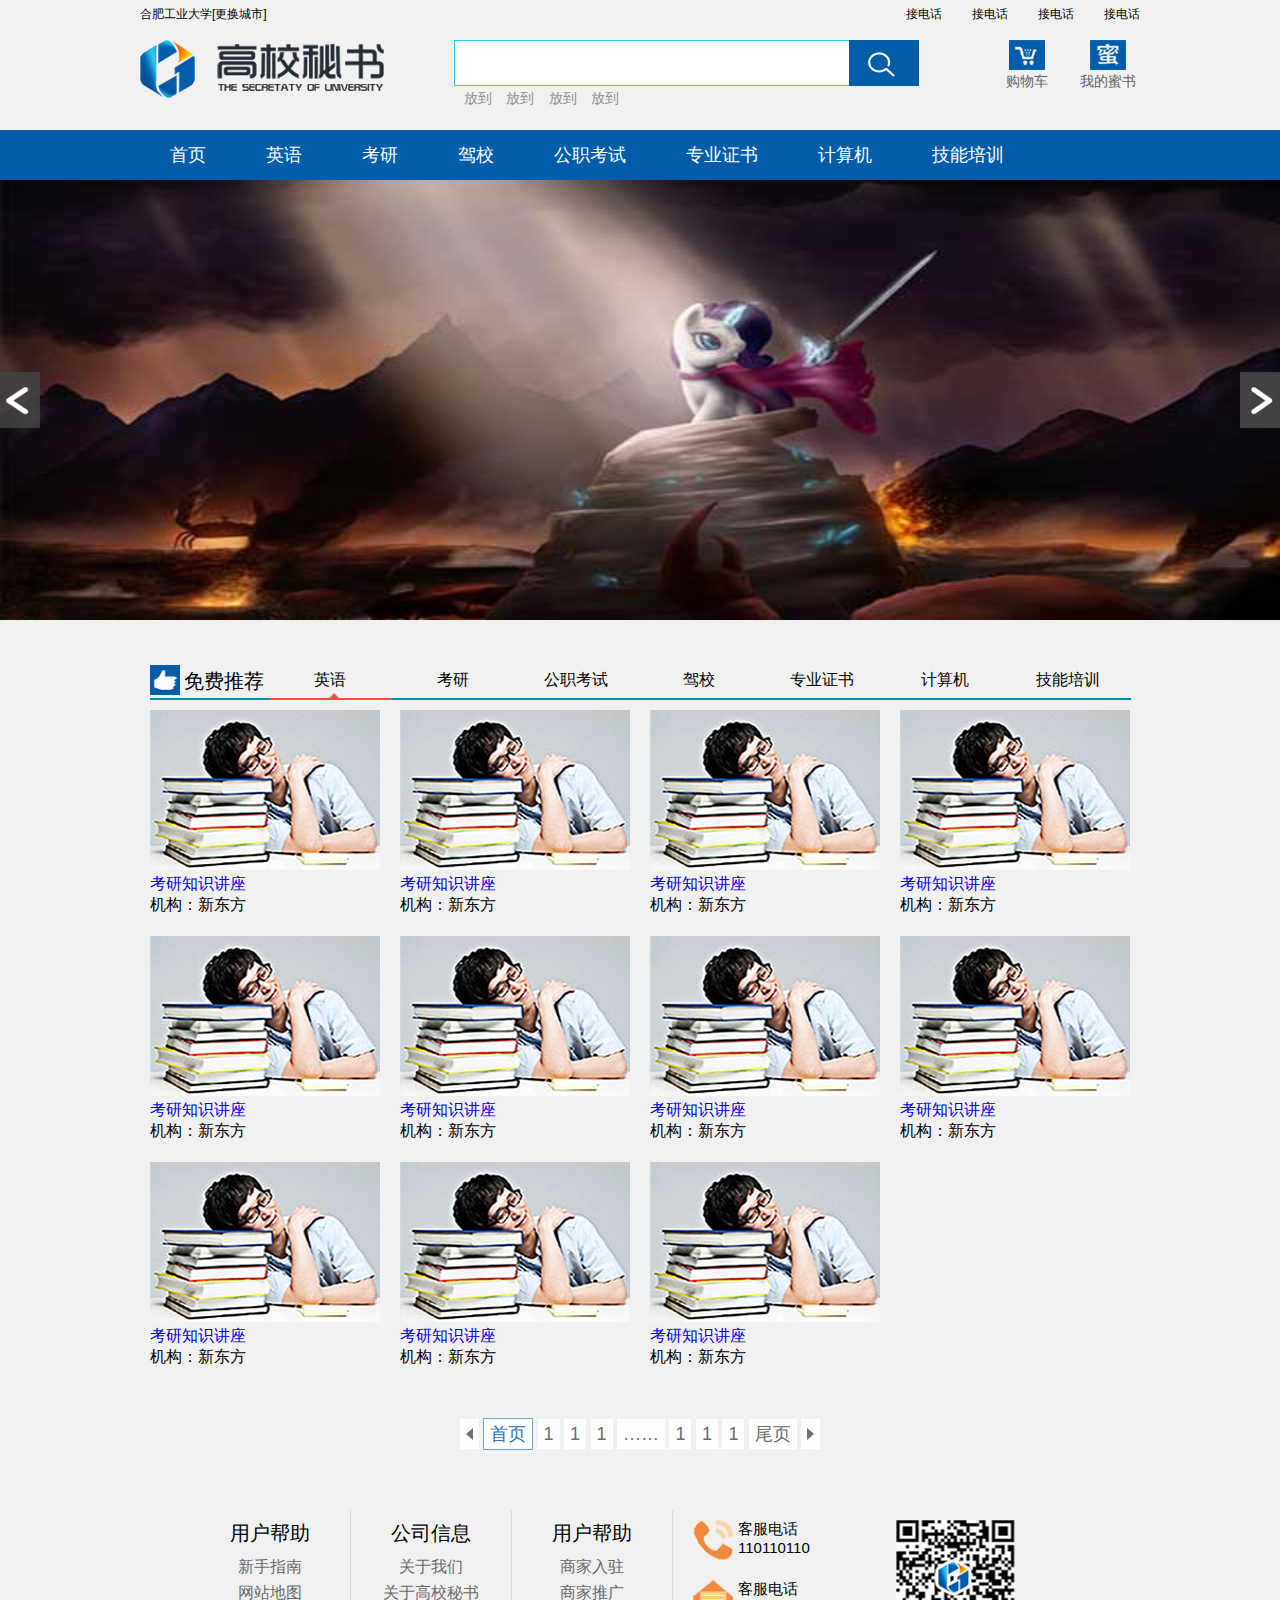
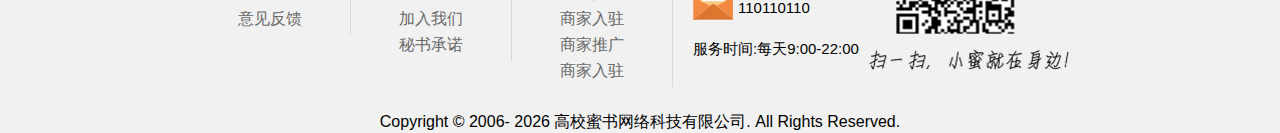
<file: index.html>
<!DOCTYPE html>
<html>
<head lang="en">
    <meta charset="UTF-8">
    <title>高校蜜书</title>
    <link rel="stylesheet" href="lib/normalize.css"/>
    <link rel="stylesheet" href="css/public.css"/>
    <link rel="stylesheet" href="css/index.css"/>
</head>
<body>
<div id="header">
    <!--页面最顶部链接-->
    <div class="topLink">
        <span class="left">合肥工业大学</span>
        <a class="left" href="#">[更换城市]</a>
        <a class="right" href="#">接电话</a>
        <a class="right" href="#">接电话</a>
        <a class="right" href="#">接电话</a>
        <a class="right" href="#">接电话</a>
    </div>

    <!--蜜书Logo和搜索框等-->
    <div class="band">
        <img class="bandContent" src="images/logo.png" alt="高校蜜书Logo"/>

        <div class="search bandContent">
            <form action="search.php">
                <input type="text" name="searchWord" id="searchInput"/>
                <input type="submit" name="searchSubmit" id="searchSubmit" value=""/>
            </form>
            <a class="down" href="#">放到</a>
            <a class="down" href="#">放到</a>
            <a class="down" href="#">放到</a>
            <a class="down" href="#">放到</a>
        </div>
        <a href="#" class="squareLink shoppingCar">
            <img src="images/car.png" alt=""/>

            <p>购物车</p>
        </a>
        <a href="#" class="squareLink">
            <img src="images/mi.png" alt=""/>

            <p>我的蜜书</p>
        </a>
    </div>

    <!--导航栏-->
    <div class="nav">
        <ul>
            <li>
                <a class="navLink" href="#">首页</a>
            </li>
            <li>
                <a class="navLink" href="#">英语</a>
                <ul class="downUl">
                    <li><a href="#">对方的肌</a></li>
                    <li><a href="#">fdfdfddf</a></li>
                    <li><a href="#">dfdfdfd</a></li>
                </ul>
            </li>
            <li>
                <a class="navLink" href="#">考研</a>
                <ul class="downUl">
                    <li><a href="#">对方的肌</a></li>
                    <li><a href="#">fdfdfddf</a></li>
                    <li><a href="#">dfdfdfd</a></li>
                </ul>
            </li>
            <li>
                <a class="navLink" href="#">驾校</a>
                <ul class="downUl">
                    <li><a href="#">对方的肌</a></li>
                    <li><a href="#">fdfdfddf</a></li>
                    <li><a href="#">dfdfdfd</a></li>
                </ul>
            </li>
            <li>
                <a class="navLink" href="#">公职考试</a>
                <ul class="downUl">
                    <li><a href="#">对方的肌</a></li>
                    <li><a href="#">fdfdfddf</a></li>
                    <li><a href="#">dfdfdfd</a></li>
                </ul>
            </li>
            <li>
                <a class="navLink" href="#">专业证书</a>
                <ul class="downUl">
                    <li><a href="#">对方的肌</a></li>
                    <li><a href="#">fdfdfddf</a></li>
                    <li><a href="#">dfdfdfd</a></li>
                </ul>
            </li>
            <li>
                <a class="navLink" href="#">计算机</a>
                <ul class="downUl">
                    <li><a href="#">对方的肌</a></li>
                    <li><a href="#">fdfdfddf</a></li>
                    <li><a href="#">dfdfdfd</a></li>
                </ul>
            </li>
            <li>
                <a class="navLink" href="#">技能培训</a>
                <ul class="downUl">
                    <li><a href="#">对方的肌</a></li>
                    <li><a href="#">fdfdfddf</a></li>
                    <li><a href="#">dfdfdfd</a></li>
                </ul>
            </li>
        </ul>
    </div>
</div>

<!--中央大图轮播-->
<div id="slide">
    <ul>
        <li><a href="#"><img src="images/1.jpg" alt="首页轮播图片"/></a></li>
        <li><a href="#"><img src="images/2.jpg" alt="首页轮播图片"/></a></li>
        <li><a href="#"><img src="images/3.jpg" alt="首页轮播图片"/></a></li>
        <li><a href="#"><img src="images/4.jpg" alt="首页轮播图片"/></a></li>
        <li><a href="#"><img src="images/5.jpg" alt="首页轮播图片"/></a></li>
    </ul>
    <div class="arrow" id="prev"></div>
    <div class="arrow" id="next"></div>
</div>

<!--主体部分-->
<div class="content">
    <!--免费推荐导航-->
    <div class="topNav">
        <img class="good" src="images/good.png" alt="免费推荐"/>
        <span class="goodP">免费推荐</span>
        <ul class="topNavUl">
            <li id="yy">
                <p>英语</p>
                <img class="active" src="images/active.png" alt=""/>
            </li>
            <li id="ky">
                <p>考研</p>
                <img src="images/active.png" alt=""/>
            </li>
            <li id="gzks">
                <p>公职考试</p>
                <img src="images/active.png" alt=""/>
            </li>
            <li id="jx">
                <p>驾校</p>
                <img src="images/active.png" alt=""/>
            </li>
            <li id="zyzs">
                <p>专业证书</p>
                <img src="images/active.png" alt=""/>
            </li>
            <li id="jsj">
                <p>计算机</p>
                <img src="images/active.png" alt=""/>
            </li>
            <li id="jnpx">
                <p>技能培训</p>
                <img src="images/active.png" alt=""/>
            </li>
        </ul>
    </div>

    <div class="main">
        <!--主题板块内容-->
        <div class="class">
            <a class="classImg" href="#">
                <img src="images/class.png" alt=""/>
            </a>
            <a href="#">考研知识讲座</a><br>

            <p>机构：新东方</p>

            <p>奖品：450节课</p>

            <p>开课时间：2015-4-12</p>
            <button data-cid="1" class="baoming">报&nbsp;名</button>
        </div>
        <div class="class">
            <a class="classImg" href="#">
                <img src="images/class.png" alt=""/>
            </a>
            <a href="#">考研知识讲座</a><br>

            <p>机构：新东方</p>

            <p>奖品：450节课</p>

            <p>开课时间：2015-4-12</p>
            <button data-cid="2" class="baoming">报&nbsp;名</button>
        </div>
        <div class="class">
            <a class="classImg" href="#">
                <img src="images/class.png" alt=""/>
            </a>
            <a href="#">考研知识讲座</a><br>

            <p>机构：新东方</p>

            <p>奖品：450节课</p>

            <p>开课时间：2015-4-12</p>
            <button data-cid="3" class="baoming">报&nbsp;名</button>
        </div>
        <div class="class">
            <a class="classImg" href="#">
                <img src="images/class.png" alt=""/>
            </a>
            <a href="#">考研知识讲座</a><br>

            <p>机构：新东方</p>

            <p>奖品：450节课</p>

            <p>开课时间：2015-4-12</p>
            <button data-cid="4" class="baoming">报&nbsp;名</button>
        </div>
        <div class="class">
            <a class="classImg" href="#">
                <img src="images/class.png" alt=""/>
            </a>
            <a href="#">考研知识讲座</a><br>

            <p>机构：新东方</p>

            <p>奖品：450节课</p>

            <p>开课时间：2015-4-12</p>
            <button data-cid="5" class="baoming">报&nbsp;名</button>
        </div>
        <div class="class">
            <a class="classImg" href="#">
                <img src="images/class.png" alt=""/>
            </a>
            <a href="#">考研知识讲座</a><br>

            <p>机构：新东方</p>

            <p>奖品：450节课</p>

            <p>开课时间：2015-4-12</p>
            <button data-cid="6" class="baoming">报&nbsp;名</button>
        </div>
        <div class="class">
            <a class="classImg" href="#">
                <img src="images/class.png" alt=""/>
            </a>
            <a href="#">考研知识讲座</a><br>

            <p>机构：新东方</p>

            <p>奖品：450节课</p>

            <p>开课时间：2015-4-12</p>
            <button data-cid="7" class="baoming">报&nbsp;名</button>
        </div>
        <div class="class">
            <a class="classImg" href="#">
                <img src="images/class.png" alt=""/>
            </a>
            <a href="#">考研知识讲座</a><br>

            <p>机构：新东方</p>

            <p>奖品：450节课</p>

            <p>开课时间：2015-4-12</p>
            <button data-cid="8" class="baoming">报&nbsp;名</button>
        </div>
        <div class="class">
            <a class="classImg" href="#">
                <img src="images/class.png" alt=""/>
            </a>
            <a href="#">考研知识讲座</a><br>

            <p>机构：新东方</p>

            <p>奖品：450节课</p>

            <p>开课时间：2015-4-12</p>
            <button data-cid="9" class="baoming">报&nbsp;名</button>
        </div>
        <div class="class">
            <a class="classImg" href="#">
                <img src="images/class.png" alt=""/>
            </a>
            <a href="#">考研知识讲座</a><br>

            <p>机构：新东方</p>

            <p>奖品：450节课</p>

            <p>开课时间：2015-4-12</p>
            <button data-cid="10" class="baoming">报&nbsp;名</button>
        </div>
        <div class="class">
            <a class="classImg" href="#">
                <img src="images/class.png" alt=""/>
            </a>
            <a href="#">考研知识讲座</a><br>

            <p>机构：新东方</p>

            <p>奖品：450节课</p>

            <p>开课时间：2015-4-12</p>
            <button data-cid="11" class="baoming">报&nbsp;名</button>
        </div>
        <div class="clearfloat"></div>
    </div>

    <!--翻页-->
    <div id="page">
        <a href="#" class="page">
            <img src="images/prev_page.png" alt=""/>
        </a>
        <a href="#" class="page now">首页</a>
        <a href="#" class="page">1</a>
        <a href="#" class="page">1</a>
        <a href="#" class="page">1</a>
        <a href="#" class="page">……</a>
        <a href="#" class="page">1</a>
        <a href="#" class="page">1</a>
        <a href="#" class="page">1</a>
        <a href="#" class="page">尾页</a>
        <a href="#" class="page">
            <img src="images/next_page.png" alt=""/>
        </a>
    </div>
</div>

<!--底部链接信息-->
<div id="footer">
    <div class="footerLink">
        <p>用户帮助</p>
        <a href="#">新手指南</a>
        <a href="#">网站地图</a>
        <a href="#">意见反馈</a>
    </div>
    <div class="footerLink">
        <p>公司信息</p>
        <a href="#">关于我们</a>
        <a href="#">关于高校秘书</a>
        <a href="#">加入我们</a>
        <a href="#">秘书承诺</a>
    </div>
    <div class="footerLink">
        <p>用户帮助</p>
        <a href="#">商家入驻</a>
        <a href="#">商家推广</a>
        <a href="#">商家入驻</a>
        <a href="#">商家推广</a>
        <a href="#">商家入驻</a>
    </div>

    <div class="link">
        <div class="service">
            <img src="images/phone.png" alt=""/>

            <p>客服电话<br>110110110</p>
        </div>
        <div class="service">
            <img src="images/email.png" alt=""/>

            <p>客服电话<br>110110110</p>
        </div>
        <p>服务时间:每天9:00-22:00</p>
    </div>

    <img class="qrcode" src="images/qrcode.png" alt=""/>

    <div class="clearfloat"></div>
</div>

<p class="copy">
    Copyright © 2006-
    <script>document.write(new Date().getFullYear());</script>
    高校蜜书网络科技有限公司. All Rights Reserved.
</p>

<div class="alertBg"></div>
<div class="alert">
    <div class="close"></div>
    <p class="alertTitle">团购报名</p>

    <form id="wocao">
        <label for="name">姓名</label>
        <input class="fuck" id="name" name="name" type="text"/>
        <br/>
        <label for="school">学校</label>
        <input class="fuck" id="school" name="school" type="text"/>
        <br/>
        <label for="subject">专业</label>
        <input class="fuck" id="subject" name="subject" type="text"/>
        <br/>
        <label for="phone">联系方式</label>
        <input class="fuck" id="phone" name="phone" type="text"/>
        <br/>
        <label>性别</label>
        <input name="sex" type="radio" value="男" checked="checked"/>男
        <input name="sex" type="radio" value="女"/>女
        <br/>

        <p>组团价格更优惠</p>
        <button id="sub">报名</button>
    </form>

    <div class="success">
        <img src="images/success.png" alt=""/>

        <p>我们的课程顾问会在短时间内联系您，您可以向她咨询相关问题!</p>
        <button>返回页面</button>
    </div>
</div>

<!--<script src="http://libs.baidu.com/jquery/1.8.3/jquery.min.js"></script>-->
<script src="lib/jquery.min.js"></script>
<script src="js/public.js"></script>
<script src="js/index.js"></script>
<script src="js/sub.js"></script>
</body>
</html>
</file>
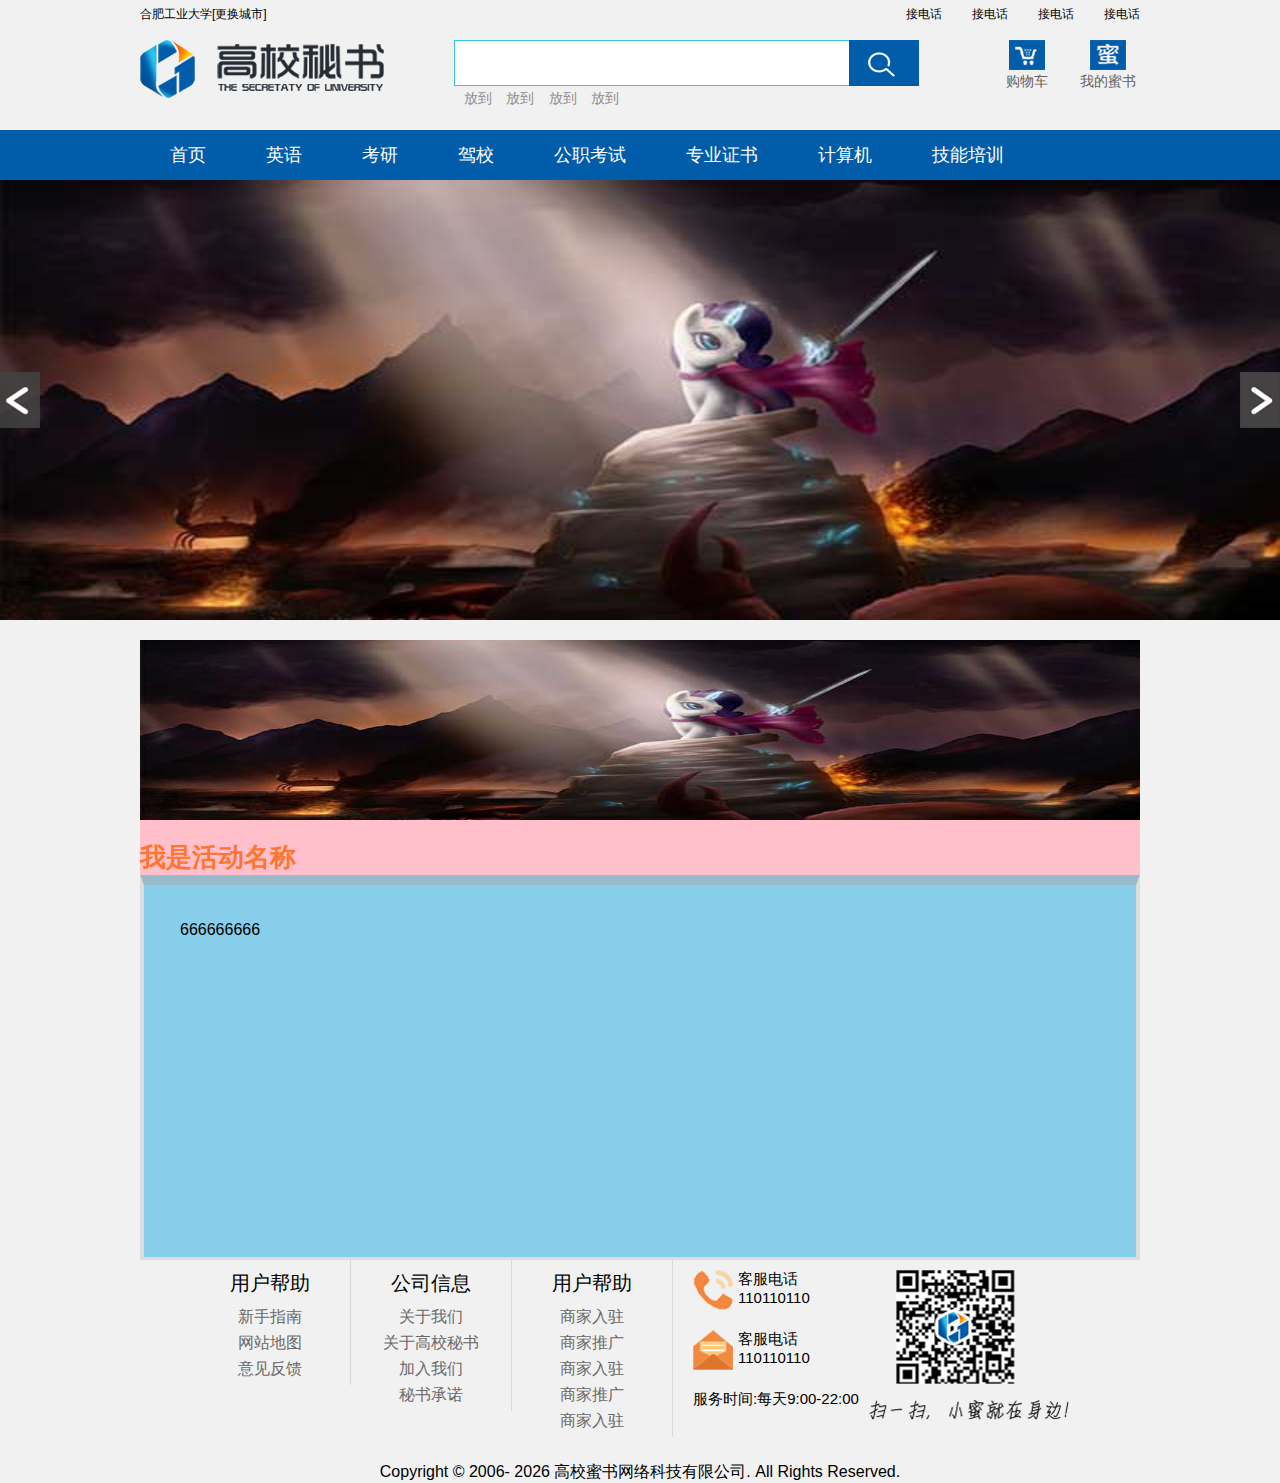
<file: html/activity.html>
<!DOCTYPE html>
<html>
<head lang="en">
    <meta charset="UTF-8">
    <title>高校蜜书</title>
    <link rel="stylesheet" href="../lib/normalize.css"/>
    <link rel="stylesheet" href="../css/public.css"/>
    <link rel="stylesheet" href="../css/activity.css"/>
</head>
<body>
<div id="header">
    <!--页面最顶部链接-->
    <div class="topLink">
        <span class="left">合肥工业大学</span>
        <a class="left" href="#">[更换城市]</a>
        <a class="right" href="#">接电话</a>
        <a class="right" href="#">接电话</a>
        <a class="right" href="#">接电话</a>
        <a class="right" href="#">接电话</a>
    </div>

    <!--蜜书Logo和搜索框等-->
    <div class="band">
        <img class="bandContent" src="../images/logo.png" alt="高校蜜书Logo"/>

        <div class="search bandContent">
            <form action="search.php">
                <input type="text" name="searchWord" id="searchInput"/>
                <input type="submit" name="searchSubmit" id="searchSubmit" value=""/>
            </form>
            <a class="down" href="#">放到</a>
            <a class="down" href="#">放到</a>
            <a class="down" href="#">放到</a>
            <a class="down" href="#">放到</a>
        </div>
        <a href="#" class="squareLink shoppingCar">
            <img src="../images/car.png" alt=""/>

            <p>购物车</p>
        </a>
        <a href="#" class="squareLink">
            <img src="../images/mi.png" alt=""/>

            <p>我的蜜书</p>
        </a>
    </div>

    <!--导航栏-->
    <div class="nav">
        <ul>
            <li>
                <a class="navLink" href="#">首页</a>
            </li>
            <li>
                <a class="navLink" href="#">英语</a>
                <ul class="downUl">
                    <li><a href="#">对方的肌</a></li>
                    <li><a href="#">fdfdfddf</a></li>
                    <li><a href="#">dfdfdfd</a></li>
                </ul>
            </li>
            <li>
                <a class="navLink" href="#">考研</a>
                <ul class="downUl">
                    <li><a href="#">对方的肌</a></li>
                    <li><a href="#">fdfdfddf</a></li>
                    <li><a href="#">dfdfdfd</a></li>
                </ul>
            </li>
            <li>
                <a class="navLink" href="#">驾校</a>
                <ul class="downUl">
                    <li><a href="#">对方的肌</a></li>
                    <li><a href="#">fdfdfddf</a></li>
                    <li><a href="#">dfdfdfd</a></li>
                </ul>
            </li>
            <li>
                <a class="navLink" href="#">公职考试</a>
                <ul class="downUl">
                    <li><a href="#">对方的肌</a></li>
                    <li><a href="#">fdfdfddf</a></li>
                    <li><a href="#">dfdfdfd</a></li>
                </ul>
            </li>
            <li>
                <a class="navLink" href="#">专业证书</a>
                <ul class="downUl">
                    <li><a href="#">对方的肌</a></li>
                    <li><a href="#">fdfdfddf</a></li>
                    <li><a href="#">dfdfdfd</a></li>
                </ul>
            </li>
            <li>
                <a class="navLink" href="#">计算机</a>
                <ul class="downUl">
                    <li><a href="#">对方的肌</a></li>
                    <li><a href="#">fdfdfddf</a></li>
                    <li><a href="#">dfdfdfd</a></li>
                </ul>
            </li>
            <li>
                <a class="navLink" href="#">技能培训</a>
                <ul class="downUl">
                    <li><a href="#">对方的肌</a></li>
                    <li><a href="#">fdfdfddf</a></li>
                    <li><a href="#">dfdfdfd</a></li>
                </ul>
            </li>
        </ul>
    </div>
</div>

<!--中央大图轮播-->
<div id="slide">
    <ul>
        <li><a href="#"><img src="../images/1.jpg" alt="首页轮播图片"/></a></li>
        <li><a href="#"><img src="../images/2.jpg" alt="首页轮播图片"/></a></li>
        <li><a href="#"><img src="../images/3.jpg" alt="首页轮播图片"/></a></li>
        <li><a href="#"><img src="../images/4.jpg" alt="首页轮播图片"/></a></li>
        <li><a href="#"><img src="../images/5.jpg" alt="首页轮播图片"/></a></li>
    </ul>
    <div class="arrow" id="prev"></div>
    <div class="arrow" id="next"></div>
</div>

<!--主体部分-->
<div class="content">
    <!--海报-->
    <div class="post">
        <img src="../images/1.jpg" alt=""/>
    </div>

    <!--活动-->
    <h3 class="activity-name">我是活动名称</h3>
    <div class="activity-main">
        666666666
    </div>
</div>

<!--底部链接信息-->
<div id="footer">
    <div class="footerLink">
        <p>用户帮助</p>
        <a href="#">新手指南</a>
        <a href="#">网站地图</a>
        <a href="#">意见反馈</a>
    </div>
    <div class="footerLink">
        <p>公司信息</p>
        <a href="#">关于我们</a>
        <a href="#">关于高校秘书</a>
        <a href="#">加入我们</a>
        <a href="#">秘书承诺</a>
    </div>
    <div class="footerLink">
        <p>用户帮助</p>
        <a href="#">商家入驻</a>
        <a href="#">商家推广</a>
        <a href="#">商家入驻</a>
        <a href="#">商家推广</a>
        <a href="#">商家入驻</a>
    </div>

    <div class="link">
        <div class="service">
            <img src="../images/phone.png" alt=""/>

            <p>客服电话<br>110110110</p>
        </div>
        <div class="service">
            <img src="../images/email.png" alt=""/>

            <p>客服电话<br>110110110</p>
        </div>
        <p>服务时间:每天9:00-22:00</p>
    </div>

    <img class="qrcode" src="../images/qrcode.png" alt=""/>

    <div class="clearfloat"></div>
</div>

<p class="copy">
    Copyright © 2006-
    <script>document.write(new Date().getFullYear());</script>
    高校蜜书网络科技有限公司. All Rights Reserved.
</p>


<!--<script src="http://libs.baidu.com/jquery/1.8.3/jquery.min.js"></script>-->
<script src="../lib/jquery.min.js"></script>
<script src="../js/public.js"></script>
<script src="../js/sub.js"></script>
</body>
</html>
</file>
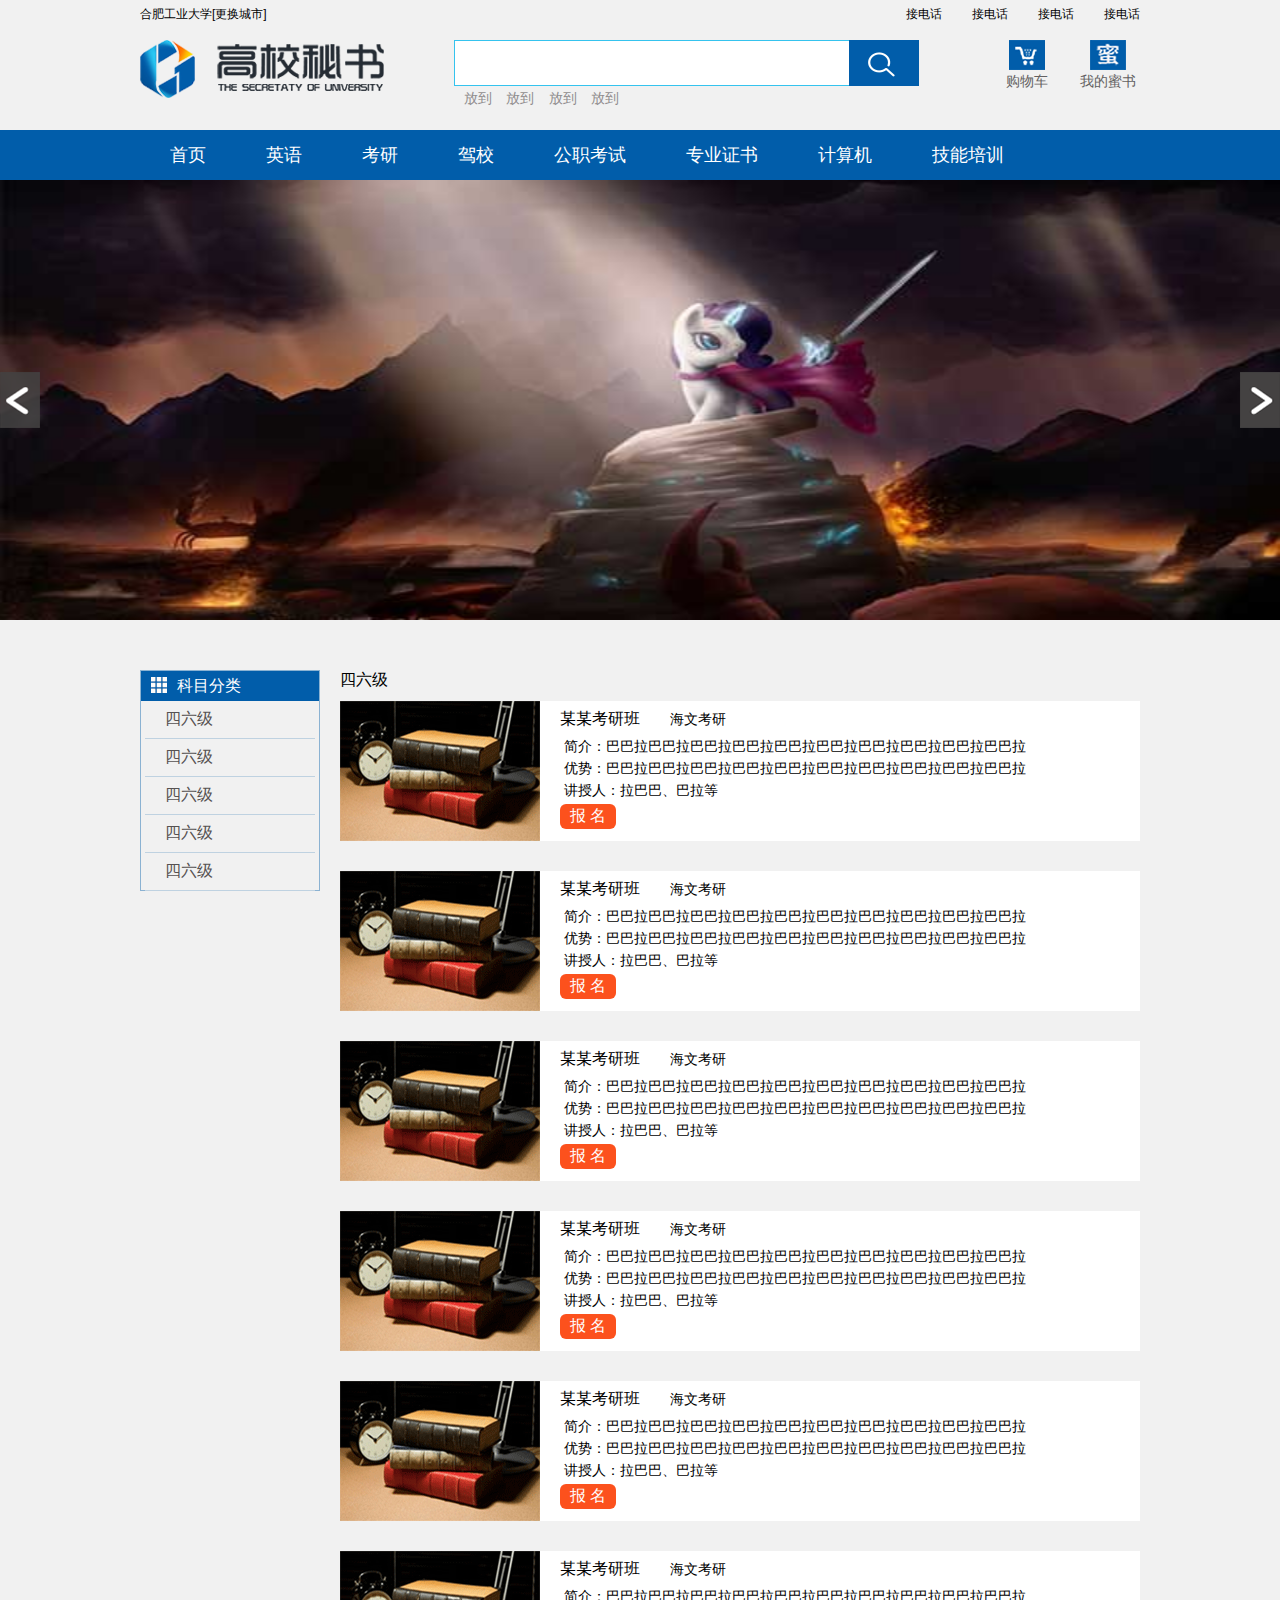
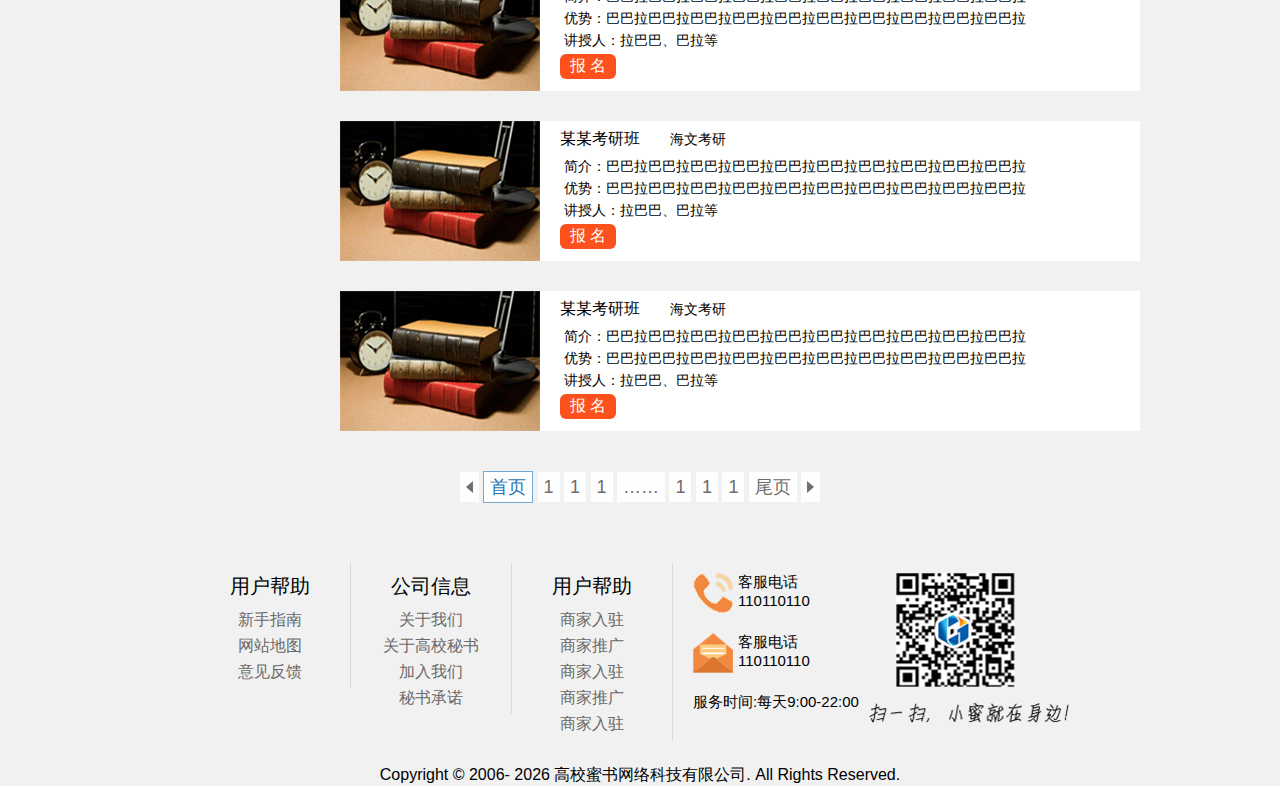
<file: html/sub.html>
<!DOCTYPE html>
<html>
<head lang="en">
    <meta charset="UTF-8">
    <title>高校蜜书</title>
    <link rel="stylesheet" href="../lib/normalize.css"/>
    <link rel="stylesheet" href="../css/public.css"/>
    <link rel="stylesheet" href="../css/sub.css"/>
</head>
<body>
<div id="header">
    <!--页面最顶部链接-->
    <div class="topLink">
        <span class="left">合肥工业大学</span>
        <a class="left" href="#">[更换城市]</a>
        <a class="right" href="#">接电话</a>
        <a class="right" href="#">接电话</a>
        <a class="right" href="#">接电话</a>
        <a class="right" href="#">接电话</a>
    </div>

    <!--蜜书Logo和搜索框等-->
    <div class="band">
        <img class="bandContent" src="../images/logo.png" alt="高校蜜书Logo"/>

        <div class="search bandContent">
            <form action="search.php">
                <input type="text" name="searchWord" id="searchInput"/>
                <input type="submit" name="searchSubmit" id="searchSubmit" value=""/>
            </form>
            <a class="down" href="#">放到</a>
            <a class="down" href="#">放到</a>
            <a class="down" href="#">放到</a>
            <a class="down" href="#">放到</a>
        </div>
        <a href="#" class="squareLink shoppingCar">
            <img src="../images/car.png" alt=""/>

            <p>购物车</p>
        </a>
        <a href="#" class="squareLink">
            <img src="../images/mi.png" alt=""/>

            <p>我的蜜书</p>
        </a>
    </div>

    <!--导航栏-->
    <div class="nav">
        <ul>
            <li>
                <a class="navLink" href="#">首页</a>
            </li>
            <li>
                <a class="navLink" href="#">英语</a>
                <ul class="downUl">
                    <li><a href="#">对方的肌</a></li>
                    <li><a href="#">fdfdfddf</a></li>
                    <li><a href="#">dfdfdfd</a></li>
                </ul>
            </li>
            <li>
                <a class="navLink" href="#">考研</a>
                <ul class="downUl">
                    <li><a href="#">对方的肌</a></li>
                    <li><a href="#">fdfdfddf</a></li>
                    <li><a href="#">dfdfdfd</a></li>
                </ul>
            </li>
            <li>
                <a class="navLink" href="#">驾校</a>
                <ul class="downUl">
                    <li><a href="#">对方的肌</a></li>
                    <li><a href="#">fdfdfddf</a></li>
                    <li><a href="#">dfdfdfd</a></li>
                </ul>
            </li>
            <li>
                <a class="navLink" href="#">公职考试</a>
                <ul class="downUl">
                    <li><a href="#">对方的肌</a></li>
                    <li><a href="#">fdfdfddf</a></li>
                    <li><a href="#">dfdfdfd</a></li>
                </ul>
            </li>
            <li>
                <a class="navLink" href="#">专业证书</a>
                <ul class="downUl">
                    <li><a href="#">对方的肌</a></li>
                    <li><a href="#">fdfdfddf</a></li>
                    <li><a href="#">dfdfdfd</a></li>
                </ul>
            </li>
            <li>
                <a class="navLink" href="#">计算机</a>
                <ul class="downUl">
                    <li><a href="#">对方的肌</a></li>
                    <li><a href="#">fdfdfddf</a></li>
                    <li><a href="#">dfdfdfd</a></li>
                </ul>
            </li>
            <li>
                <a class="navLink" href="#">技能培训</a>
                <ul class="downUl">
                    <li><a href="#">对方的肌</a></li>
                    <li><a href="#">fdfdfddf</a></li>
                    <li><a href="#">dfdfdfd</a></li>
                </ul>
            </li>
        </ul>
    </div>
</div>

<!--中央大图轮播-->
<div id="slide">
    <ul>
        <li><a href="#"><img src="../images/1.jpg" alt="首页轮播图片"/></a></li>
        <li><a href="#"><img src="../images/2.jpg" alt="首页轮播图片"/></a></li>
        <li><a href="#"><img src="../images/3.jpg" alt="首页轮播图片"/></a></li>
        <li><a href="#"><img src="../images/4.jpg" alt="首页轮播图片"/></a></li>
        <li><a href="#"><img src="../images/5.jpg" alt="首页轮播图片"/></a></li>
    </ul>
    <div class="arrow" id="prev"></div>
    <div class="arrow" id="next"></div>
</div>

<!--主体部分-->
<div class="content">
    <div class="main">
        <!--主题板块内容-->
        <div class="leftBar">
            <p><img src="../images/column.png" alt=""/>科目分类</p>
            <ul>
                <li><a href="#">四六级</a></li>
                <li><a href="#">四六级</a></li>
                <li><a href="#">四六级</a></li>
                <li><a href="#">四六级</a></li>
                <li><a href="#">四六级</a></li>
            </ul>
        </div>
        <div class="rightContent">
            <p>四六级</p>
            <ul>
                <li>
                    <a href="#"><img src="../images/cla.png" alt=""/></a>

                    <div class="claContent">
                        <p class="claTitle">某某考研班<span>海文考研</span></p>

                        <p class="hehe">简介：巴巴拉巴巴拉巴巴拉巴巴拉巴巴拉巴巴拉巴巴拉巴巴拉巴巴拉巴巴拉</p>

                        <p class="hehe">优势：巴巴拉巴巴拉巴巴拉巴巴拉巴巴拉巴巴拉巴巴拉巴巴拉巴巴拉巴巴拉</p>

                        <p class="hehe">讲授人：拉巴巴、巴拉等</p>
                        <button data-cid="1">报&nbsp;名</button>
                    </div>
                    <div class="clearfloat"></div>
                </li>
                <li>
                    <a href="#"><img src="../images/cla.png" alt=""/></a>

                    <div class="claContent">
                        <p class="claTitle">某某考研班<span>海文考研</span></p>

                        <p class="hehe">简介：巴巴拉巴巴拉巴巴拉巴巴拉巴巴拉巴巴拉巴巴拉巴巴拉巴巴拉巴巴拉</p>

                        <p class="hehe">优势：巴巴拉巴巴拉巴巴拉巴巴拉巴巴拉巴巴拉巴巴拉巴巴拉巴巴拉巴巴拉</p>

                        <p class="hehe">讲授人：拉巴巴、巴拉等</p>
                        <button data-cid="1">报&nbsp;名</button>
                    </div>
                    <div class="clearfloat"></div>
                </li>
                <li>
                    <a href="#"><img src="../images/cla.png" alt=""/></a>

                    <div class="claContent">
                        <p class="claTitle">某某考研班<span>海文考研</span></p>

                        <p class="hehe">简介：巴巴拉巴巴拉巴巴拉巴巴拉巴巴拉巴巴拉巴巴拉巴巴拉巴巴拉巴巴拉</p>

                        <p class="hehe">优势：巴巴拉巴巴拉巴巴拉巴巴拉巴巴拉巴巴拉巴巴拉巴巴拉巴巴拉巴巴拉</p>

                        <p class="hehe">讲授人：拉巴巴、巴拉等</p>
                        <button data-cid="1">报&nbsp;名</button>
                    </div>
                    <div class="clearfloat"></div>
                </li>
                <li>
                    <a href="#"><img src="../images/cla.png" alt=""/></a>

                    <div class="claContent">
                        <p class="claTitle">某某考研班<span>海文考研</span></p>

                        <p class="hehe">简介：巴巴拉巴巴拉巴巴拉巴巴拉巴巴拉巴巴拉巴巴拉巴巴拉巴巴拉巴巴拉</p>

                        <p class="hehe">优势：巴巴拉巴巴拉巴巴拉巴巴拉巴巴拉巴巴拉巴巴拉巴巴拉巴巴拉巴巴拉</p>

                        <p class="hehe">讲授人：拉巴巴、巴拉等</p>
                        <button data-cid="1">报&nbsp;名</button>
                    </div>
                    <div class="clearfloat"></div>
                </li>
                <li>
                    <a href="#"><img src="../images/cla.png" alt=""/></a>

                    <div class="claContent">
                        <p class="claTitle">某某考研班<span>海文考研</span></p>

                        <p class="hehe">简介：巴巴拉巴巴拉巴巴拉巴巴拉巴巴拉巴巴拉巴巴拉巴巴拉巴巴拉巴巴拉</p>

                        <p class="hehe">优势：巴巴拉巴巴拉巴巴拉巴巴拉巴巴拉巴巴拉巴巴拉巴巴拉巴巴拉巴巴拉</p>

                        <p class="hehe">讲授人：拉巴巴、巴拉等</p>
                        <button data-cid="1">报&nbsp;名</button>
                    </div>
                    <div class="clearfloat"></div>
                </li>
                <li>
                    <a href="#"><img src="../images/cla.png" alt=""/></a>

                    <div class="claContent">
                        <p class="claTitle">某某考研班<span>海文考研</span></p>

                        <p class="hehe">简介：巴巴拉巴巴拉巴巴拉巴巴拉巴巴拉巴巴拉巴巴拉巴巴拉巴巴拉巴巴拉</p>

                        <p class="hehe">优势：巴巴拉巴巴拉巴巴拉巴巴拉巴巴拉巴巴拉巴巴拉巴巴拉巴巴拉巴巴拉</p>

                        <p class="hehe">讲授人：拉巴巴、巴拉等</p>
                        <button data-cid="1">报&nbsp;名</button>
                    </div>
                    <div class="clearfloat"></div>
                </li>
                <li>
                    <a href="#"><img src="../images/cla.png" alt=""/></a>

                    <div class="claContent">
                        <p class="claTitle">某某考研班<span>海文考研</span></p>

                        <p class="hehe">简介：巴巴拉巴巴拉巴巴拉巴巴拉巴巴拉巴巴拉巴巴拉巴巴拉巴巴拉巴巴拉</p>

                        <p class="hehe">优势：巴巴拉巴巴拉巴巴拉巴巴拉巴巴拉巴巴拉巴巴拉巴巴拉巴巴拉巴巴拉</p>

                        <p class="hehe">讲授人：拉巴巴、巴拉等</p>
                        <button data-cid="1">报&nbsp;名</button>
                    </div>
                    <div class="clearfloat"></div>
                </li>
                <li>
                    <a href="#"><img src="../images/cla.png" alt=""/></a>

                    <div class="claContent">
                        <p class="claTitle">某某考研班<span>海文考研</span></p>

                        <p class="hehe">简介：巴巴拉巴巴拉巴巴拉巴巴拉巴巴拉巴巴拉巴巴拉巴巴拉巴巴拉巴巴拉</p>

                        <p class="hehe">优势：巴巴拉巴巴拉巴巴拉巴巴拉巴巴拉巴巴拉巴巴拉巴巴拉巴巴拉巴巴拉</p>

                        <p class="hehe">讲授人：拉巴巴、巴拉等</p>
                        <button data-cid="1">报&nbsp;名</button>
                    </div>
                    <div class="clearfloat"></div>
                </li>
            </ul>
        </div>
        <div class="clearfloat"></div>
    </div>

    <!--翻页-->
    <div id="page">
        <a href="#" class="page">
            <img src="../images/prev_page.png" alt=""/>
        </a>
        <a href="#" class="page now">首页</a>
        <a href="#" class="page">1</a>
        <a href="#" class="page">1</a>
        <a href="#" class="page">1</a>
        <a href="#" class="page">……</a>
        <a href="#" class="page">1</a>
        <a href="#" class="page">1</a>
        <a href="#" class="page">1</a>
        <a href="#" class="page">尾页</a>
        <a href="#" class="page">
            <img src="../images/next_page.png" alt=""/>
        </a>
    </div>
</div>

<!--底部链接信息-->
<div id="footer">
    <div class="footerLink">
        <p>用户帮助</p>
        <a href="#">新手指南</a>
        <a href="#">网站地图</a>
        <a href="#">意见反馈</a>
    </div>
    <div class="footerLink">
        <p>公司信息</p>
        <a href="#">关于我们</a>
        <a href="#">关于高校秘书</a>
        <a href="#">加入我们</a>
        <a href="#">秘书承诺</a>
    </div>
    <div class="footerLink">
        <p>用户帮助</p>
        <a href="#">商家入驻</a>
        <a href="#">商家推广</a>
        <a href="#">商家入驻</a>
        <a href="#">商家推广</a>
        <a href="#">商家入驻</a>
    </div>

    <div class="link">
        <div class="service">
            <img src="../images/phone.png" alt=""/>

            <p>客服电话<br>110110110</p>
        </div>
        <div class="service">
            <img src="../images/email.png" alt=""/>

            <p>客服电话<br>110110110</p>
        </div>
        <p>服务时间:每天9:00-22:00</p>
    </div>

    <img class="qrcode" src="../images/qrcode.png" alt=""/>

    <div class="clearfloat"></div>
</div>

<p class="copy">
    Copyright © 2006-
    <script>document.write(new Date().getFullYear());</script>
    高校蜜书网络科技有限公司. All Rights Reserved.
</p>

<div class="alertBg"></div>
<div class="alert">
    <div class="close"></div>
    <p class="alertTitle">团购报名</p>

    <form id="wocao">
        <label for="name">姓名</label>
        <input class="fuck" id="name" name="name" type="text"/>
        <br/>
        <label for="school">学校</label>
        <input class="fuck" id="school" name="school" type="text"/>
        <br/>
        <label for="subject">专业</label>
        <input class="fuck" id="subject" name="subject" type="text"/>
        <br/>
        <label for="phone">联系方式</label>
        <input class="fuck" id="phone" name="phone" type="text"/>
        <br/>
        <label>性别</label>
        <input name="sex" type="radio" checked="checked"/>男
        <input name="sex" type="radio"/>女
        <br/>

        <p>组团价格更优惠</p>
        <button id="sub">报名</button>
    </form>

    <div class="success">
        <img src="../images/success.png" alt=""/>

        <p>我们的课程顾问会在短时间内联系您，您可以向她咨询相关问题!</p>
        <button>返回页面</button>
    </div>
</div>

<!--<script src="http://libs.baidu.com/jquery/1.8.3/jquery.min.js"></script>-->
<script src="../lib/jquery.min.js"></script>
<script src="../js/public.js"></script>
<script src="../js/sub.js"></script>
</body>
</html>
</file>
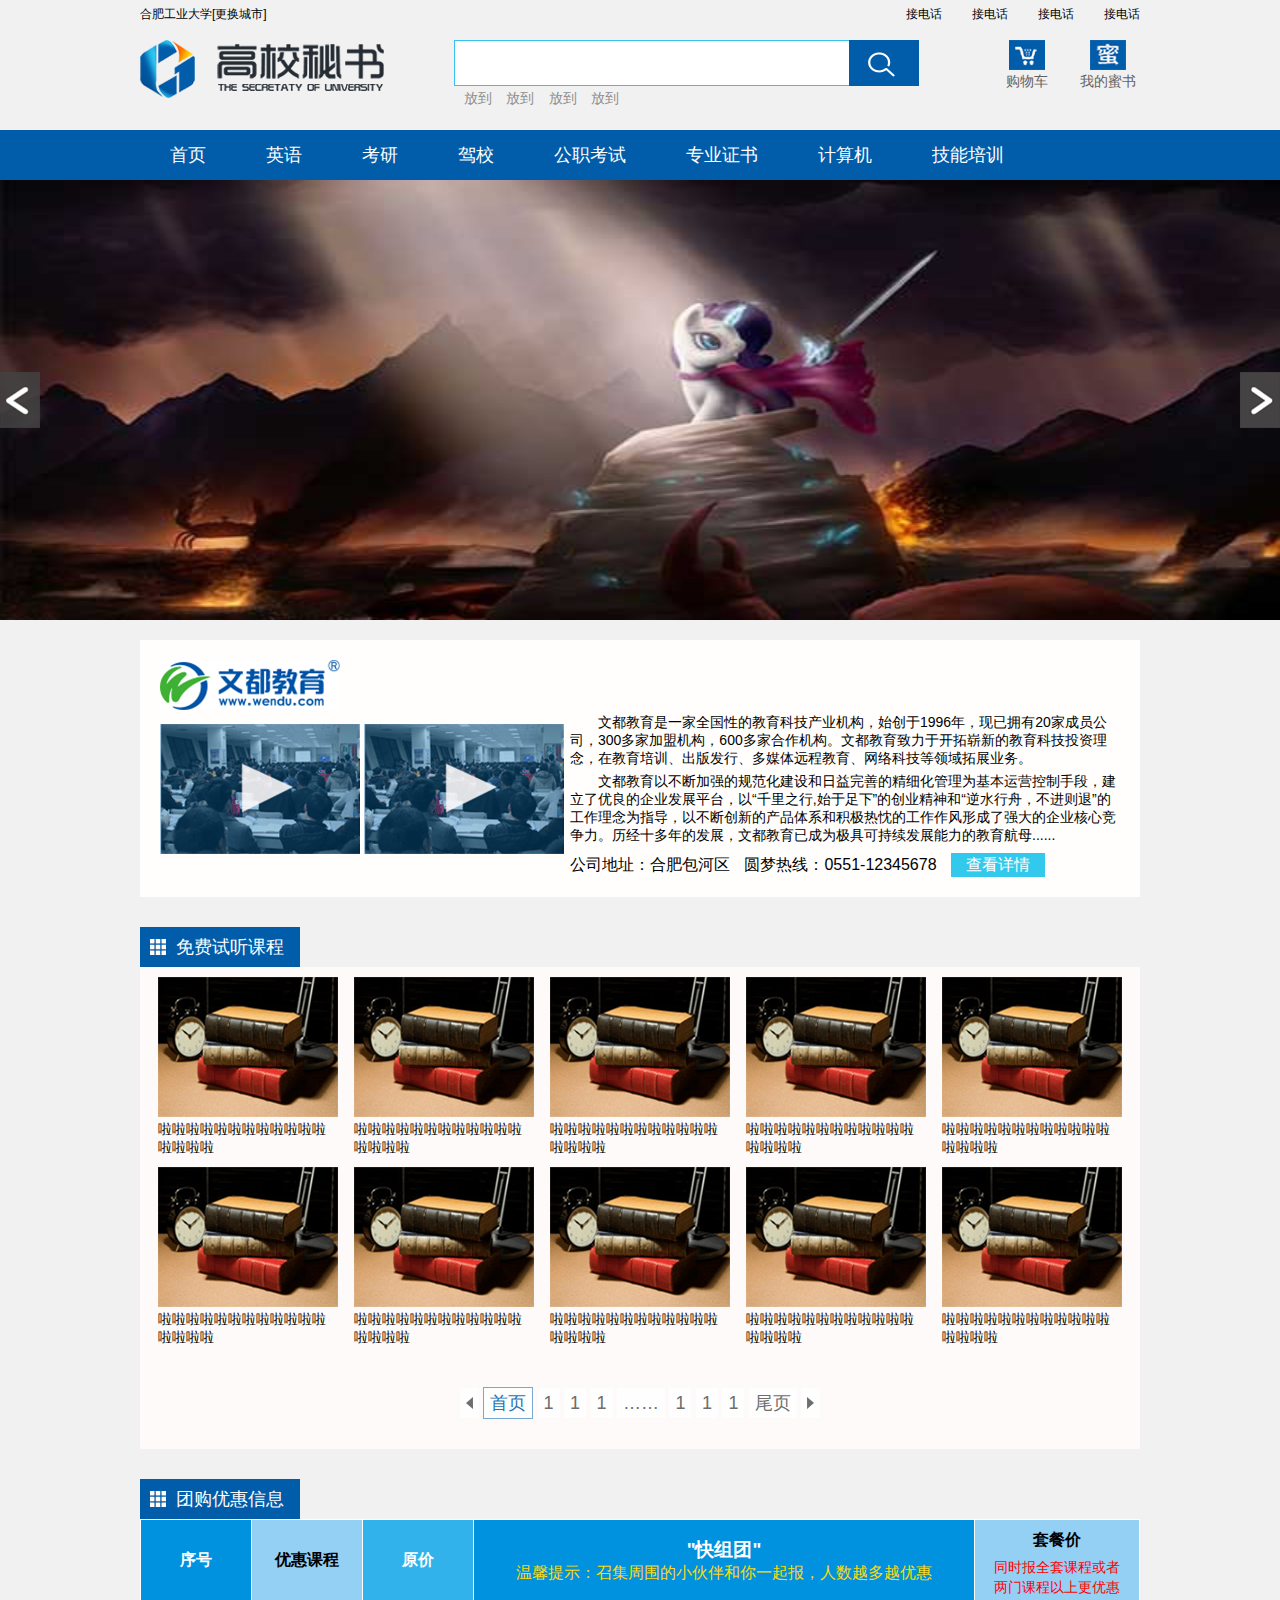
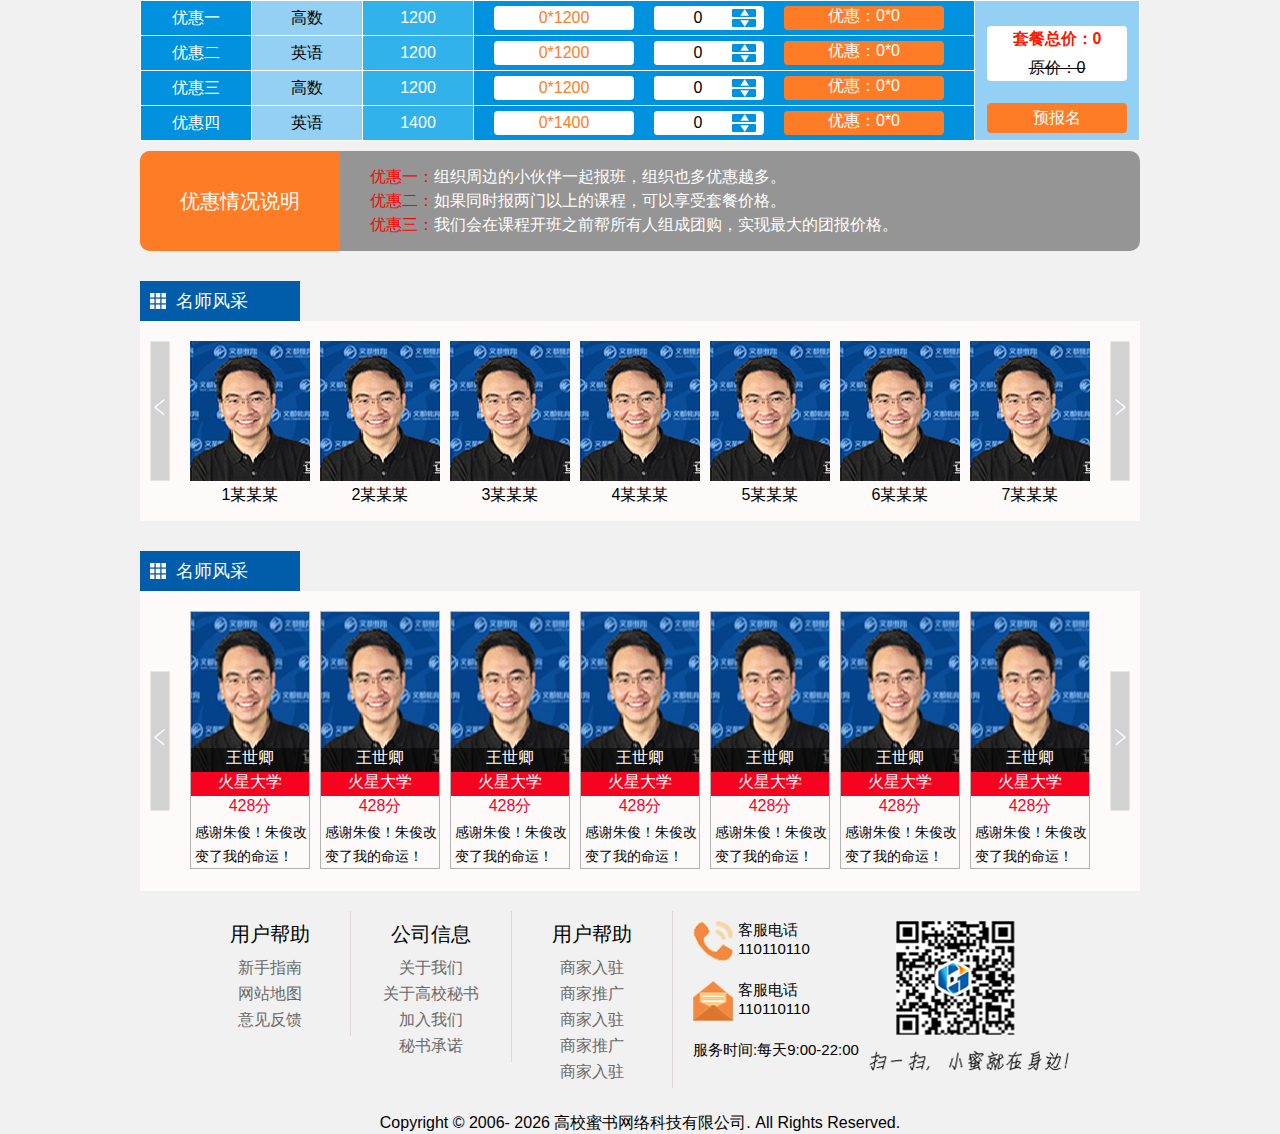
<file: html/third.html>
<!DOCTYPE html>
<html>
<head lang="en">
    <meta charset="UTF-8">
    <title>高校蜜书</title>
    <link rel="stylesheet" href="../lib/normalize.css"/>
    <link rel="stylesheet" href="../css/public.css"/>
    <link rel="stylesheet" href="../css/third.css"/>
</head>
<body>
<div id="header">
    <!--页面最顶部链接-->
    <div class="topLink">
        <span class="left">合肥工业大学</span>
        <a class="left" href="#">[更换城市]</a>
        <a class="right" href="#">接电话</a>
        <a class="right" href="#">接电话</a>
        <a class="right" href="#">接电话</a>
        <a class="right" href="#">接电话</a>
    </div>

    <!--蜜书Logo和搜索框等-->
    <div class="band">
        <img class="bandContent" src="../images/logo.png" alt="高校蜜书Logo"/>

        <div class="search bandContent">
            <form action="search.php">
                <input type="text" name="searchWord" id="searchInput"/>
                <input type="submit" name="searchSubmit" id="searchSubmit" value=""/>
            </form>
            <a class="down" href="#">放到</a>
            <a class="down" href="#">放到</a>
            <a class="down" href="#">放到</a>
            <a class="down" href="#">放到</a>
        </div>
        <a href="#" class="squareLink shoppingCar">
            <img src="../images/car.png" alt=""/>

            <p>购物车</p>
        </a>
        <a href="#" class="squareLink">
            <img src="../images/mi.png" alt=""/>

            <p>我的蜜书</p>
        </a>
    </div>

    <!--导航栏-->
    <div class="nav">
        <ul>
            <li>
                <a class="navLink" href="#">首页</a>
            </li>
            <li>
                <a class="navLink" href="#">英语</a>
                <ul class="downUl">
                    <li><a href="#">对方的肌</a></li>
                    <li><a href="#">fdfdfddf</a></li>
                    <li><a href="#">dfdfdfd</a></li>
                </ul>
            </li>
            <li>
                <a class="navLink" href="#">考研</a>
                <ul class="downUl">
                    <li><a href="#">对方的肌</a></li>
                    <li><a href="#">fdfdfddf</a></li>
                    <li><a href="#">dfdfdfd</a></li>
                </ul>
            </li>
            <li>
                <a class="navLink" href="#">驾校</a>
                <ul class="downUl">
                    <li><a href="#">对方的肌</a></li>
                    <li><a href="#">fdfdfddf</a></li>
                    <li><a href="#">dfdfdfd</a></li>
                </ul>
            </li>
            <li>
                <a class="navLink" href="#">公职考试</a>
                <ul class="downUl">
                    <li><a href="#">对方的肌</a></li>
                    <li><a href="#">fdfdfddf</a></li>
                    <li><a href="#">dfdfdfd</a></li>
                </ul>
            </li>
            <li>
                <a class="navLink" href="#">专业证书</a>
                <ul class="downUl">
                    <li><a href="#">对方的肌</a></li>
                    <li><a href="#">fdfdfddf</a></li>
                    <li><a href="#">dfdfdfd</a></li>
                </ul>
            </li>
            <li>
                <a class="navLink" href="#">计算机</a>
                <ul class="downUl">
                    <li><a href="#">对方的肌</a></li>
                    <li><a href="#">fdfdfddf</a></li>
                    <li><a href="#">dfdfdfd</a></li>
                </ul>
            </li>
            <li>
                <a class="navLink" href="#">技能培训</a>
                <ul class="downUl">
                    <li><a href="#">对方的肌</a></li>
                    <li><a href="#">fdfdfddf</a></li>
                    <li><a href="#">dfdfdfd</a></li>
                </ul>
            </li>
        </ul>
    </div>
</div>

<!--中央大图轮播-->
<div id="slide">
    <ul>
        <li><a href="#"><img src="../images/1.jpg" alt="首页轮播图片"/></a></li>
        <li><a href="#"><img src="../images/2.jpg" alt="首页轮播图片"/></a></li>
        <li><a href="#"><img src="../images/3.jpg" alt="首页轮播图片"/></a></li>
        <li><a href="#"><img src="../images/4.jpg" alt="首页轮播图片"/></a></li>
        <li><a href="#"><img src="../images/5.jpg" alt="首页轮播图片"/></a></li>
    </ul>
    <div class="arrow" id="prev"></div>
    <div class="arrow" id="next"></div>
</div>

<!--主体部分-->
<div class="content">
    <div class="main">
        <!--主题板块内容-->
        <div class="bandShow">
            <img src="../images/bandlogo.png" alt=""/><br/>

            <div class="leftVideo">
                <a href="" target="_blank"><img src="../images/video.png" alt=""/></a>
                <a href="" target="_blank"><img src="../images/video.png" alt=""/></a>
            </div>
            <div class="bandRight">
                <p>
                    文都教育是一家全国性的教育科技产业机构，始创于1996年，现已拥有20家成员公司，300多家加盟机构，600多家合作机构。文都教育致力于开拓崭新的教育科技投资理念，在教育培训、出版发行、多媒体远程教育、网络科技等领域拓展业务。</p>

                <p>
                    文都教育以不断加强的规范化建设和日益完善的精细化管理为基本运营控制手段，建立了优良的企业发展平台，以“千里之行,始于足下”的创业精神和“逆水行舟，不进则退”的工作理念为指导，以不断创新的产品体系和积极热忱的工作作风形成了强大的企业核心竞争力。历经十多年的发展，文都教育已成为极具可持续发展能力的教育航母......</p>
                <span>公司地址：合肥包河区</span>
                <span>圆梦热线：0551-12345678</span>
                <a href="#" target="_blank">查看详情</a>
            </div>
            <div class="clearfloat"></div>
        </div>

        <div class="blueBand">
            <p><img src="../images/column.png" alt=""/>免费试听课程</p>
        </div>

        <div class="youhui">
            <ul>
                <li>
                    <a href=""><img src="../images/cla.png" alt=""/></a>

                    <p>啦啦啦啦啦啦啦啦啦啦啦啦啦啦啦啦</p>
                </li>
                <li>
                    <a href=""><img src="../images/cla.png" alt=""/></a>

                    <p>啦啦啦啦啦啦啦啦啦啦啦啦啦啦啦啦</p>
                </li>
                <li>
                    <a href=""><img src="../images/cla.png" alt=""/></a>

                    <p>啦啦啦啦啦啦啦啦啦啦啦啦啦啦啦啦</p>
                </li>
                <li>
                    <a href=""><img src="../images/cla.png" alt=""/></a>

                    <p>啦啦啦啦啦啦啦啦啦啦啦啦啦啦啦啦</p>
                </li>
                <li>
                    <a href=""><img src="../images/cla.png" alt=""/></a>

                    <p>啦啦啦啦啦啦啦啦啦啦啦啦啦啦啦啦</p>
                </li>
                <li>
                    <a href=""><img src="../images/cla.png" alt=""/></a>

                    <p>啦啦啦啦啦啦啦啦啦啦啦啦啦啦啦啦</p>
                </li>
                <li>
                    <a href=""><img src="../images/cla.png" alt=""/></a>

                    <p>啦啦啦啦啦啦啦啦啦啦啦啦啦啦啦啦</p>
                </li>
                <li>
                    <a href=""><img src="../images/cla.png" alt=""/></a>

                    <p>啦啦啦啦啦啦啦啦啦啦啦啦啦啦啦啦</p>
                </li>
                <li>
                    <a href=""><img src="../images/cla.png" alt=""/></a>

                    <p>啦啦啦啦啦啦啦啦啦啦啦啦啦啦啦啦</p>
                </li>
                <li>
                    <a href=""><img src="../images/cla.png" alt=""/></a>

                    <p>啦啦啦啦啦啦啦啦啦啦啦啦啦啦啦啦</p>
                </li>
            </ul>

            <!--翻页-->
            <div id="page">
                <a href="#" class="page">
                    <img src="../images/prev_page.png" alt=""/>
                </a>
                <a href="#" class="page now">首页</a>
                <a href="#" class="page">1</a>
                <a href="#" class="page">1</a>
                <a href="#" class="page">1</a>
                <a href="#" class="page">……</a>
                <a href="#" class="page">1</a>
                <a href="#" class="page">1</a>
                <a href="#" class="page">1</a>
                <a href="#" class="page">尾页</a>
                <a href="#" class="page">
                    <img src="../images/next_page.png" alt=""/>
                </a>
            </div>
        </div>

        <div class="blueBand">
            <p><img src="../images/column.png" alt=""/>团购优惠信息</p>
        </div>

        <table class="dataintable">
            <tbody>
            <tr>
                <th class="nums">序号</th>
                <th class="lectures">优惠课程</th>
                <th class="prices">原价</th>
                <th class="infos">
                    <h3>"快组团"</h3>
                    <p>温馨提示：召集周围的小伙伴和你一起报，人数越多越优惠</p>
                </th>
                <th class="results">
                    <h4>套餐价</h4>
                    <p>同时报全套课程或者<br>两门课程以上更优惠</p>
                </th>
            </tr>
            <tr>
                <td class="num">优惠一</td>
                <td class="lecture">高数</td>
                <td class="price">1200</td>
                <td class="info">
                    <p class="discount">0*1200</p>
                    <div class="input">
                        <input class="val" type="text" value="0" readonly/>
                        <img class="up" src="../images/up.png" alt=""/>
                        <img class="down" src="../images/down.png" alt=""/>
                    </div>
                    <p class="discountFree">优惠：0*0</p>
                    <div class="clearfloat"></div>
                </td>
                <td class="result" rowspan="4">
                    <div class="over">
                        <p class="disOver">套餐总价：0</p>
                        <strike class="allOver">原价：0</strike>
                    </div>
                    <button class="btn">预报名</button>
                </td>
            </tr>
            <tr>
                <td class="num">优惠二</td>
                <td class="lecture">英语</td>
                <td class="price">1200</td>
                <td class="info">
                    <p class="discount">0*1200</p>
                    <div class="input">
                        <input class="val" type="text" value="0" readonly/>
                        <img class="up" src="../images/up.png" alt=""/>
                        <img class="down" src="../images/down.png" alt=""/>
                    </div>
                    <p class="discountFree">优惠：0*0</p>
                    <div class="clearfloat"></div>
                </td>
            </tr>
            <tr>
                <td class="num">优惠三</td>
                <td class="lecture">高数</td>
                <td class="price">1200</td>
                <td class="info">
                    <p class="discount">0*1200</p>
                    <div class="input">
                        <input class="val" type="text" value="0" readonly/>
                        <img class="up" src="../images/up.png" alt=""/>
                        <img class="down" src="../images/down.png" alt=""/>
                    </div>
                    <p class="discountFree">优惠：0*0</p>
                    <div class="clearfloat"></div>
                </td>
            </tr>
            <tr>
                <td class="num">优惠四</td>
                <td class="lecture">英语</td>
                <td class="price">1400</td>
                <td class="info">
                    <p class="discount">0*1400</p>
                    <div class="input">
                        <input class="val" type="text" value="0" readonly/>
                        <img class="up" src="../images/up.png" alt=""/>
                        <img class="down" src="../images/down.png" alt=""/>
                    </div>
                    <p class="discountFree">优惠：0*0</p>
                    <div class="clearfloat"></div>
                </td>
            </tr>
            </tbody>
        </table>

        <div id="discount">
            <p>优惠情况说明</p>
            <ul>
                <li><span>优惠一：</span>组织周边的小伙伴一起报班，组织也多优惠越多。</li>
                <li><span>优惠二：</span>如果同时报两门以上的课程，可以享受套餐价格。</li>
                <li><span>优惠三：</span>我们会在课程开班之前帮所有人组成团购，实现最大的团报价格。</li>
            </ul>
        </div>

        <div class="blueBand">
            <p><img src="../images/column.png" alt=""/>名师风采</p>
        </div>

        <div id="teacher">
            <img class="prevImg arrowImg" src="../images/left.png" alt=""/>
            <img class="nextImg arrowImg" src="../images/right.png" alt=""/>
            <div class="ul">
                <ul>
                    <li>
                        <img src="../images/teacher.png" alt=""/>
                        <p>1某某某</p>
                    </li>
                    <li>
                        <img src="../images/teacher.png" alt=""/>
                        <p>2某某某</p>
                    </li>
                    <li>
                        <img src="../images/teacher.png" alt=""/>
                        <p>3某某某</p>
                    </li>
                    <li>
                        <img src="../images/teacher.png" alt=""/>
                        <p>4某某某</p>
                    </li>
                    <li>
                        <img src="../images/teacher.png" alt=""/>
                        <p>5某某某</p>
                    </li>
                    <li>
                        <img src="../images/teacher.png" alt=""/>
                        <p>6某某某</p>
                    </li>
                    <li>
                        <img src="../images/teacher.png" alt=""/>
                        <p>7某某某</p>
                    </li>
                    <li>
                        <img src="../images/teacher.png" alt=""/>
                        <p>8某某某</p>
                    </li>
                    <li>
                        <img src="../images/teacher.png" alt=""/>
                        <p>9某某某</p>
                    </li>
                    <li>
                        <img src="../images/teacher.png" alt=""/>
                        <p>0某某某</p>
                    </li>
                </ul>
            </div>
        </div>

        <div class="blueBand">
            <p><img src="../images/column.png" alt=""/>名师风采</p>
        </div>

        <div id="student">
            <img class="prevImg arrowImg" src="../images/left.png" alt=""/>
            <img class="nextImg arrowImg" src="../images/right.png" alt=""/>
            <div class="ul">
                <ul>
                    <li>
                        <div class="student">
                            <img src="../images/teacher.png" alt=""/>
                            <div class="studentBg"></div>
                            <p class="studentName">王世卿</p>
                        </div>
                        <p class="college">火星大学</p>
                        <p class="score">428分</p>
                        <p class="studentFuck">感谢朱俊！朱俊改变了我的命运！</p>
                    </li>
                    <li>
                        <div class="student">
                            <img src="../images/teacher.png" alt=""/>
                            <div class="studentBg"></div>
                            <p class="studentName">王世卿</p>
                        </div>
                        <p class="college">火星大学</p>
                        <p class="score">428分</p>
                        <p class="studentFuck">感谢朱俊！朱俊改变了我的命运！</p>
                    </li>
                    <li>
                        <div class="student">
                            <img src="../images/teacher.png" alt=""/>
                            <div class="studentBg"></div>
                            <p class="studentName">王世卿</p>
                        </div>
                        <p class="college">火星大学</p>
                        <p class="score">428分</p>
                        <p class="studentFuck">感谢朱俊！朱俊改变了我的命运！</p>
                    </li>
                    <li>
                        <div class="student">
                            <img src="../images/teacher.png" alt=""/>
                            <div class="studentBg"></div>
                            <p class="studentName">王世卿</p>
                        </div>
                        <p class="college">火星大学</p>
                        <p class="score">428分</p>
                        <p class="studentFuck">感谢朱俊！朱俊改变了我的命运！</p>
                    </li>
                    <li>
                        <div class="student">
                            <img src="../images/teacher.png" alt=""/>
                            <div class="studentBg"></div>
                            <p class="studentName">王世卿</p>
                        </div>
                        <p class="college">火星大学</p>
                        <p class="score">428分</p>
                        <p class="studentFuck">感谢朱俊！朱俊改变了我的命运！</p>
                    </li>
                    <li>
                        <div class="student">
                            <img src="../images/teacher.png" alt=""/>
                            <div class="studentBg"></div>
                            <p class="studentName">王世卿</p>
                        </div>
                        <p class="college">火星大学</p>
                        <p class="score">428分</p>
                        <p class="studentFuck">感谢朱俊！朱俊改变了我的命运！</p>
                    </li>
                    <li>
                        <div class="student">
                            <img src="../images/teacher.png" alt=""/>
                            <div class="studentBg"></div>
                            <p class="studentName">王世卿</p>
                        </div>
                        <p class="college">火星大学</p>
                        <p class="score">428分</p>
                        <p class="studentFuck">感谢朱俊！朱俊改变了我的命运！</p>
                    </li>
                    <li>
                        <div class="student">
                            <img src="../images/teacher.png" alt=""/>
                            <div></div>
                            <p>王世卿</p>
                        </div>
                        <p class="college">火星大学</p>
                        <p class="score">428分</p>
                        <p class="studentFuck">感谢朱俊！朱俊改变了我的命运！</p>
                    </li>
                    <li>
                        <div class="student">
                            <img src="../images/teacher.png" alt=""/>
                            <div class="studentBg"></div>
                            <p class="studentName">王世卿</p>
                        </div>
                        <p class="college">火星大学</p>
                        <p class="score">428分</p>
                        <p class="studentFuck">感谢朱俊！朱俊改变了我的命运！</p>
                    </li>
                    <li>
                        <div class="student">
                            <img src="../images/teacher.png" alt=""/>
                            <div class="studentBg"></div>
                            <p class="studentName">王世卿</p>
                        </div>
                        <p class="college">火星大学</p>
                        <p class="score">428分</p>
                        <p class="studentFuck">感谢朱俊！朱俊改变了我的命运！</p>
                    </li>
                </ul>
            </div>
        </div>
    </div>
</div>

<!--底部链接信息-->
<div id="footer">
    <div class="footerLink">
        <p>用户帮助</p>
        <a href="#">新手指南</a>
        <a href="#">网站地图</a>
        <a href="#">意见反馈</a>
    </div>
    <div class="footerLink">
        <p>公司信息</p>
        <a href="#">关于我们</a>
        <a href="#">关于高校秘书</a>
        <a href="#">加入我们</a>
        <a href="#">秘书承诺</a>
    </div>
    <div class="footerLink">
        <p>用户帮助</p>
        <a href="#">商家入驻</a>
        <a href="#">商家推广</a>
        <a href="#">商家入驻</a>
        <a href="#">商家推广</a>
        <a href="#">商家入驻</a>
    </div>

    <div class="link">
        <div class="service">
            <img src="../images/phone.png" alt=""/>

            <p>客服电话<br>110110110</p>
        </div>
        <div class="service">
            <img src="../images/email.png" alt=""/>

            <p>客服电话<br>110110110</p>
        </div>
        <p>服务时间:每天9:00-22:00</p>
    </div>

    <img class="qrcode" src="../images/qrcode.png" alt=""/>

    <div class="clearfloat"></div>
</div>

<p class="copy">
    Copyright © 2006-
    <script>document.write(new Date().getFullYear());</script>
    高校蜜书网络科技有限公司. All Rights Reserved.
</p>

<div class="alertBg"></div>
<div class="alert">
    <div class="close"></div>
    <p class="alertTitle">团购报名</p>

    <form id="wocao">
        <label for="name">姓名</label>
        <input class="fuck" id="name" name="name" type="text"/>
        <br/>
        <label for="school">学校</label>
        <input class="fuck" id="school" name="school" type="text"/>
        <br/>
        <label for="subject">专业</label>
        <input class="fuck" id="subject" name="subject" type="text"/>
        <br/>
        <label for="phone">联系方式</label>
        <input class="fuck" id="phone" name="phone" type="text"/>
        <br/>
        <label>性别</label>
        <input name="sex" type="radio" checked="checked"/>男
        <input name="sex" type="radio"/>女
        <br/>

        <p>组团价格更优惠</p>
        <button id="sub">报名</button>
    </form>

    <div class="success">
        <img src="../images/success.png" alt=""/>

        <p>我们的课程顾问会在短时间内联系您，您可以向她咨询相关问题!</p>
        <button>返回页面</button>
    </div>
</div>

<!--<script src="http://libs.baidu.com/jquery/1.8.3/jquery.min.js"></script>-->
<script src="../lib/jquery.min.js"></script>
<script src="../js/public.js"></script>
<script src="../js/third.js"></script>
</body>
</html>
</file>
<file: css/public.css>
* {
    margin: 0;
    padding: 0;
}

.clearfloat {
    clear: both;
    height: 0;
    font-size: 1px;
    line-height: 0px;
}

a {
    text-decoration: none;
}

li {
    list-style: none;
}

html, body {
    background-color: #f1f1f1;
    width: 100%;
    height: 100%;
}

#header {
    width: 100%;
    height: 180px;
}

.topLink {
    width: 1000px;
    height: 28px;
    margin: 0 auto;
    line-height: 28px;
    font-size: 12px;
}

.topLink * {
    color: #000;
}

.topLink > .right {
    float: right;
    margin-left: 30px;
}

.topLink > .left {
    float: left;
}

.band {
    width: 1000px;
    height: 90px;
    margin: 12px auto 0 auto;
}

.bandContent {
    float: left;
}

img.bandContent {
    margin-right: 70px;
}

.bandContent form {
    position: relative;
}

.bandContent .down {
    display: inline-block;
    color: #908d8e;
    font-size: 14px;
    margin-top: 50px;
    margin-left: 10px;
}

#searchInput {
    width: 374px;
    height: 16px;
    padding: 14px;
    line-height: 16px;
    font-size: 16px;
    border: 1px solid #35c3ee;
    border-right: none;
    outline: none;
    position: absolute;
    left: 0;
    top: 0;
}

#searchSubmit {
    width: 70px;
    height: 46px;
    outline: none;
    border: none;
    position: absolute;
    left: 395px;
    top: 0;
    background: url("../images/search.png");
}

.squareLink {
    width: 56px;
    height: 53px;
    margin-left: 20px;
    display: inline-block;
    font-size: 14px;
    text-align: center;
    color: #636162;
}

.shoppingCar {
    margin-left: 380px;
}

.nav {
    width: 100%;
    height: 50px;
    background-color: #015daa;
}

.nav li {
    list-style: none;
}

.nav > ul {
    width: 1000px;
    height: auto;
    margin: 0 auto;
}

.nav > ul > li {
    float: left;
    padding: 0 30px;
}

.nav > ul > li > a {
    font-size: 18px;
    color: #fff;
    line-height: 50px;
    display: block;
    height: 50px;
}

.downUl {
    position: absolute;
    z-index: 1;
    display: none;
}

.downUl > li {
    height: 34px;
    width: 112px;
    background-color: #f9a41d;
    font-size: 14px;
    padding: 0 10px;
    margin-left: -30px;
    border-bottom: 1px solid #e6b86d;
}

.downUl > li > a {
    line-height: 34px;
    font-size: 16px;
    margin-left: 10px;
    color: #fff;
}

#slide {
    width: 100%;
    height: 440px;
    position: relative;
    overflow: hidden;
}

#slide ul {
    height: 100%;
    position: absolute;
}

#slide ul li {
    height: 440px;
    float: left;
    list-style: none;
}

#slide ul li a img {
    width: 100%;
    height: 100%;
}

.arrow {
    width: 40px;
    height: 56px;
    cursor: pointer;
    position: absolute;
    top: 50%;
    margin-top: -28px;
}

#prev {
    left: 0;
    background: url("../images/prev.png");
}

#next {
    right: 0;
    background: url("../images/next.png");
}

#footer {
    width: 900px;
    margin: 0 auto;
}

.footerLink {
    width: 160px;
    float: left;
    /*background-color: skyblue;*/
    border-right: 1px solid #ded7d7;
    text-align: center;
}

.footerLink p {
    margin: 10px 0;
    font-size: 20px;
}

.footerLink a {
    display: block;
    color: #6a6969;
    margin: 5px 0;
}

.link {
    float: left;
    margin-left: 20px;
}

.link > p {
    margin-top: 10px;
}

.link p {
    font-size: 15px;
}

.service {
    height: 50px;
    margin-top: 10px;
}

.service img {
    float: left;
    margin-right: 5px;
    display: inline-block;
}

.service p {
    float: left;
    display: inline-block;
}

.qrcode {
    margin: 10px 0 0 10px;
}

.copy {
    width: 100%;
    margin: 25px 0;
    text-align: center;
}

.alertBg {
    background-color: #000;
    width: 100%;
    height: 100%;
    left: 0;
    top: 0;
    display: none;
    filter: alpha(opacity=50);
    opacity: 0.5;
    z-index: 98;
    position: fixed !important;
    position: absolute;
}

.alert {
    background-color: #f1f1f1;
    z-index: 99;
    width: 500px;
    height: 380px;
    left: 50%;
    top: 50%;
    display: none;
    margin-left: -250px;
    margin-top: -180px;
    position: fixed;
}

.close{
    width: 30px;
    height: 30px;
    position: absolute;
    top: 10px;
    right: 10px;
    background: url("../images/close.png");
    cursor: pointer;
}

.alertTitle{
    font-size: 24px;
    color: #0067ac;
    text-align: center;
    margin-top: 20px;
}


.alert form{
    width: 400px;
    height: 300px;
    margin: 20px 50px;
}

.alert label{
    width: 70px;
    height: 36px;
    padding: 0 15px;
    text-align: right;
    display: inline-block;
}

.fuck{
    outline: none;
    border-radius: 4px;
    height: 20px;
    width: 200px;
    line-height: 20px;
    padding: 5px 10px;
}

.alert form>p{
    text-align: center;   
}

#sub{
    width: 220px;
    height: 36px;
    color: #fff;
    background-color: #fc8b05;
    outline: none;
    border: 1px #ad7129 solid;
    margin: 5px 0 0 104px;
}

.success{
    display: none;
    width: 380px;
    height: 300px;
    margin: 20px 0 0 60px;
}

.success img{
    display: inline-block;
    width: 380px;
    height: 70px;
}

.success p{
    text-indent: 2em;
    font-size: 18px;
    margin: 10px 0;
}

.success button{
    width: 220px;
    height: 36px;
    color: #fff;
    background-color: #fc8b05;
    outline: none;
    border: 1px #ad7129 solid;
    margin: 5px 0 0 82px;
}

#page {
    margin: 10px 0 60px 0;
    width: 100%;
    height: 32px;
    text-align: center;
    display: block;
}

.page {
    padding: 6px;
    line-height: 18px;
    font-size: 18px;
    color: #6d6d6d;
    display: inline-block;
    background-color: #fffefe;
}

.now {
    color: #2573b5;
    border: 1px solid #77a8d1;
}
</file>
<file: css/index.css>
.content {
    width: 1000px;
    margin: 40px auto 0 auto;
}

.topNav {
    width: 981px;
    height: 38px;
    margin-left: 10px;
    border-bottom: 2px solid #0388a6;
}

.good {
    width: 30px;
    height: 30px;
    position: relative;
    top: -5px;
    *+top: 5px;
}

.goodP {
    font-size: 20px;
    position: relative;
    top: -12px;
    *+top: 0;
}

.topNavUl {
    display: inline-block;
    *+position: absolute;
}

.topNavUl li {
    float: left;
    width: 123px;
    height: 40px;
    text-align: center;
    position: relative;
    cursor: pointer;
}

.topNavUl li p {
    line-height: 40px;
}

.topNavUl li img {
    position: absolute;
    width: 100%;
    bottom: 0;
    left: 0;
    display: none;
}

.topNavUl li img.active {
    display: block;
}

.main {
    width: 1000px;
    margin: 0 auto;
}

.class {
    width: 230px;
    height: 206px;
    overflow: hidden;
    margin: 10px;
    float: left;
}

.classImg {
    color: #212222;
    display: inline-block;
    width: 230px;
    height: 160px;
}

.classImg img{
    width: 230px;
    height: 160px;
}

.class span {
    font-size: 12px;
}

span.free {
    color: #e8584f;
}

#page {
    margin: 40px 0 60px 0;
    width: 100%;
    height: 32px;
    text-align: center;
    display: block;
}

.page {
    padding: 6px;
    line-height: 18px;
    font-size: 18px;
    color: #6d6d6d;
    display: inline-block;
    background-color: #fffefe;
}

.now {
    color: #2573b5;
    border: 1px solid #77a8d1;
}
</file>
<file: css/activity.css>
.content{
    background-color: pink;
    width: 1000px;
    margin: 0 auto;
}

.post{
    width: 1000px;
    height: 180px;
    margin: 20px 0;
}

.post img{
    width: 100%;
    height: 100%;
}

h3.activity-name{
    font-size: 26px;
    color: #ff7430;
}

.activity-main{
    width: 920px;
    height: 300px;
    border: 4px solid #ddd;
    border-top: 10px solid #97bbcd;
    border-bottom: 3px solid #ddd;
    padding: 36px;
    background-color: skyblue;
}
</file>
<file: css/sub.css>
.main {
    width: 1000px;
    margin: 50px auto 0 auto;
}

.leftBar {
    width: 178px;
    border: #8bb2d2 1px solid;
    float: left;
}

.leftBar > p {
    width: 100%;
    height: 30px;
    background-color: #015daa;
    color: #fff;
    line-height: 30px;
    font-size: 16px;
}

.leftBar > p > img {
    position: relative;
    top: 2px;
    margin: 0 10px;
}

.leftBar > ul {
    width: 170px;
    margin: 0 4px;
    margin-bottom: -1px;
}

.leftBar > ul > li {
    padding: 8px 20px;
    border-bottom: 1px #bfd2e1 solid;
}

.leftBar > ul > li > a {
    font-size: 16px;
    color: #565252;
}

.rightContent {
    width: 800px;
    margin-left: 20px;
    float: left;
}

.rightContent > ul {
    margin-top: 10px;
}

.rightContent > ul > li {
    width: 100%;
    height: 140px;
    margin-bottom: 30px;
}

.rightContent > ul > li > a {
    display: inline-block;
    float: left;
    width: 200px;
    height: 140px;
}

.claContent {
    width: 580px;
    height: 140px;
    padding-left: 20px;
    float: right;
    background-color: #fff;
}

.claTitle {
    margin: 8px 0;
}

.claTitle > span {
    display: inline-block;
    margin-left: 30px;
    font-size: 14px;
}

.hehe {
    margin: 4px;
    font-size: 14px;
    font-family: "楷体";
}

.claContent > button {
    background-color: #fc511d;
    color: #fff;
    border: none;
    outline: none;
    padding: 2px 10px;
    border-radius: 6px;
}
</file>
<file: css/third.css>
.main {
    width: 1000px;
    margin: 0 auto;
}

.bandShow {
    width: 960px;
    padding: 20px;
    margin-top: 20px;
    background-color: #fffefc;
}

.leftVideo {
    width: 405px;
    height: 130px;
    margin-top: 10px;
    float: left;
}

.leftVideo a {
    display: inline-block;
    width: 200px;
    height: 130px;
}

.bandRight {
    width: 550px;
    margin-left: 5px;
    float: left;
}

.bandRight p {
    font-size: 14px;
    text-indent: 2em;
    margin-bottom: 5px;
}

.bandRight span {
    display: inline-block;
    margin: 5px 10px 0 0;
    font-size: 16px;
    color: #000;
}

.bandRight a {
    display: inline-block;
    width: 94px;
    height: 24px;
    line-height: 24px;
    text-align: center;
    color: #fff;
    background-color: #33c9ec;
}

.blueBand {
    width: 160px;
    height: 40px;
    margin-top: 30px;
    background-color: #015daa;
}

.blueBand > p {
    font-size: 18px;
    color: #fff;
    line-height: 40px;
}

.blueBand > p > img {
    position: relative;
    top: 2px;
    margin: 0 10px;
}

.youhui {
    background-color: #fefafa;
    width: 980px;
    padding: 10px;
}

.youhui > ul {
    width: 980px;
    height: 400px;
}

.youhui > ul > li {
    width: 180px;
    height: 185px;
    margin: 0 8px 5px 8px;
    float: left;
}

.youhui > ul > li img {
    width: 100%;
    height: 140px;
}

.youhui > ul > li > p {
    font-size: 14px;
}

#page {
    margin-bottom: 20px;
}

table {
    color: #fff;
}

td, th {
    border: 1px solid #fff;
}

th {
    height: 80px;
}

td {
    height: 34px;
}

.num, .nums, .prices, .price {
    width: 110px;
    line-height: 34px;
    text-align: center;
    background-color: #0092df;
}

.nums, .prices {
    line-height: 80px;
}

.price, .prices {
    background-color: #31b2eb;
}

.lecture, .lectures {
    width: 110px;
    line-height: 34px;
    color: #000;
    text-align: center;
    background-color: #94d0f4;
}

.lectures {
    line-height: 80px;
}

.info, .infos {
    width: 500px;
    text-align: center;
    position: relative;
    background-color: #0092df;
}

.infos > p {
    color: #fed909;
    font-weight: 100;
}

.info {
    /*border-bottom: 2px solid red;*/
}

.info * {
    float: left;
}

.info .discount {
    width: 100px;
    height: 24px;
    border-radius: 4px;
    color: #ff7c26;
    padding: 0 20px;
    margin-left: 20px;
    text-align: center;
    line-height: 24px;
    display: inline-block;
    background-color: #fff;
    float: left;
}

.info .input {
    width: 110px;
    height: 24px;
    margin-left: 20px;
    border-radius: 4px;
    position: relative;
    background-color: #fff;
}

.input input {
    position: absolute;
    width: 68px;
    height: 16px;
    text-align: center;
    padding: 4px 10px;
    left: 0;
    top: 0;
    border-radius: 4px;
    border: none;
    outline: none;
    color: #000;
}

.input .up {
    position: absolute;
    top: 3px;
    right: 8px;
    cursor: pointer;
}

.input .down {
    position: absolute;
    bottom: 3px;
    right: 8px;
    cursor: pointer;
}

.info .discountFree {
    width: 120px;
    height: 24px;
    padding: 0 20px;
    border-radius: 4px;
    margin-left: 20px;
    text-align: center;
    background-color: #ff7c26;
}

.result, .results {
    width: 164px;
    background-color: #94d0f4;
    line-height: 34px;
    text-align: center;
}

.results > h4 {
    color: #000;
}

.results > p {
    color: #fd0101;
    font-weight: 100;
    line-height: 20px;
    font-size: 14px;
}

.over {
    width: 140px;
    height: 55px;
    margin: 20px auto;
    border-radius: 4px;
    background-color: #fff;
}

.disOver {
    height: 25px;
    line-height: 25px;
    font-weight: 700;
    color: #fd1800;
}

.allOver {
    height: 30px;
    line-height: 30px;
    color: #000;
}

.btn {
    width: 140px;
    height: 30px;
    line-height: 30px;
    border: none;
    border-radius: 4px;
    background-color: #ff7c26;

}

#discount {
    background-color: #959595;
    width: 1000px;
    height: 100px;
    border-radius: 10px;
    margin-top: 10px;
}

#discount p {
    float: left;
    width: 200px;
    height: 100px;
    line-height: 100px;
    color: #fff;
    font-size: 20px;
    text-align: center;
    border-bottom-left-radius: 10px;
    border-top-left-radius: 10px;
    background-color: #ff7c26;
}

#discount ul {
    float: left;
    height: 72px;
    padding: 14px 30px;
}

#discount ul li {
    height: 24px;
    color: #fff;
    line-height: 24px;
}

#discount ul li span {
    color: #fe0101;
}

#teacher, #student {
    width: 1000px;
    height: 200px;
    position: relative;
    background-color: #fefafa;
}

#teacher .ul, #student .ul {
    width: 910px;
    height: 200px;
    position: absolute;
    left: 45px;
    overflow: hidden;
}

#teacher ul, #student ul {
    position: absolute;
    left: 0;
}

#teacher li {
    width: 120px;
    height: 180px;
    padding-top: 20px;
    margin: 0 5px;
    float: left;
}

#teacher li img {
    width: 120px;
    height: 140px;
}

#teacher li p {
    text-align: center;
}

.arrowImg {
    position: absolute;
    top: 20px;
    cursor: pointer;
}

#student .arrowImg {
    top: 80px;
}

.prevImg {
    left: 10px;
}

.nextImg {
    right: 10px;
}

#student {
    height: 300px;
    margin-bottom: 20px;
}

#student .ul {
    height: 300px;
}

#student ul {
    height: 300px;
}

#student li {
    width: 118px;
    margin: 20px 5px 0 5px;
    float: left;
    border: 1px solid #b5b2b2;
    height: 256px;
}

.student {
    width: 120px;
    height: 160px;
    position: relative;
}

.student img {
    width: 118px;
    height: 160px;
}

.student div {
    width: 118px;
    height: 24px;
    background-color: #000;
    opacity: 0.5;
    filter: alpha(opacity:50);
    bottom: 0;
    left: 0;
    position: absolute;
    z-index: 1;
}

.student p {
    width: 118px;
    height: 24px;
    text-align: center;
    color: #fff;
    bottom: 0;
    left: 0;
    position: absolute;
    z-index: 2;
}

.college {
    width: 118px;
    height: 24px;
    background-color: #f5031f;
    text-align: center;
    color: #fff;
}

.score {
    width: 118px;
    height: 24px;
    text-align: center;
    color: #f5031f;
}

.studentFuck {
    width: 112px;
    height: 48px;
    line-height: 24px;
    font-size: 14px;
    padding: 0 4px;
    overflow: hidden;
    white-space: wrap;
    text-overflow: ellipsis;
}
</file>
